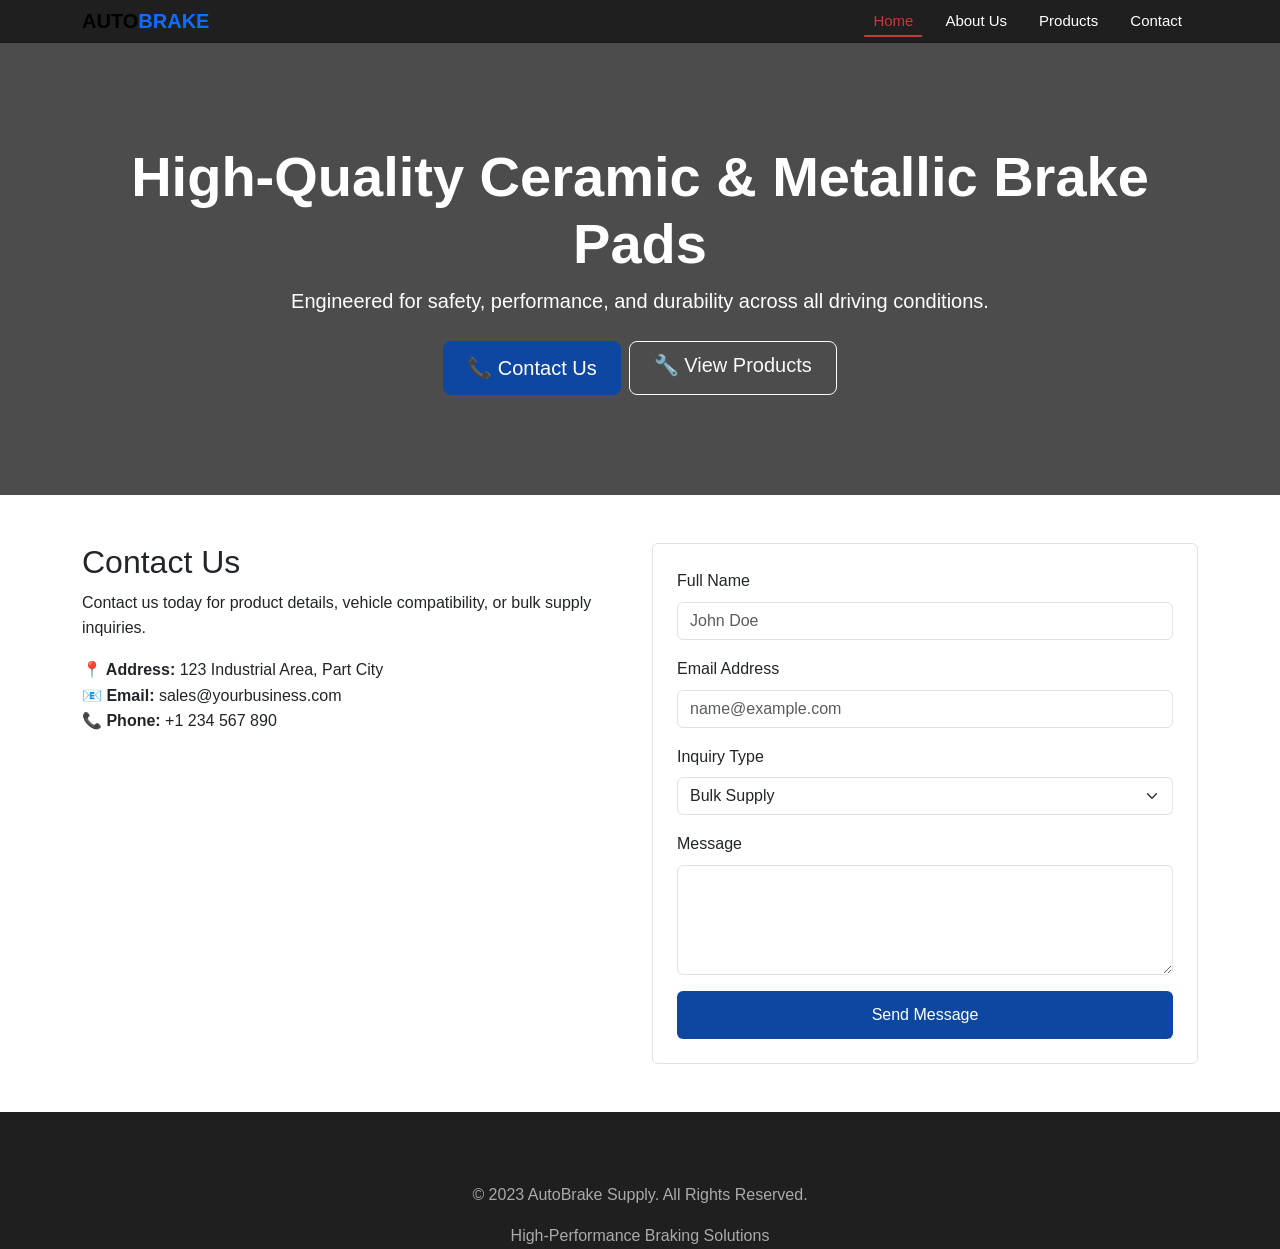
<file: contact.html>
<!DOCTYPE html>
<html lang="en">
<head>
    <meta charset="UTF-8">
    <meta name="viewport" content="width=device-width, initial-scale=1.0">
    <title>High-Quality Brake Pads | Automotive Supplies</title>
    <link href="https://cdn.jsdelivr.net/npm/bootstrap@5.3.0/dist/css/bootstrap.min.css" rel="stylesheet">
    <link rel="stylesheet" href="style.css">
</head>
<body>

    <!-- Navigation -->
    <nav class="navbar navbar-expand-lg navbar-light sticky-top">
        <div class="container">
            <a class="navbar-brand fw-bold" href="index.html">AUTO<span class="text-primary">BRAKE</span></a>
            <button class="navbar-toggler" type="button" data-bs-toggle="collapse" data-bs-target="#navbarNav">
                <span class="navbar-toggler-icon"></span>
            </button>
            <div class="collapse navbar-collapse" id="navbarNav">
                <ul class="navbar-nav ms-auto">
                    <li class="nav-item"><a class="nav-link active" href="index.html">Home</a></li>
                    <li class="nav-item"><a class="nav-link" href="about.html">About Us</a></li>
                    <li class="nav-item"><a class="nav-link" href="products.html">Products</a></li>
                    <li class="nav-item"><a class="nav-link" href="contact.html">Contact</a></li>
                </ul>
            </div>
        </div>
    </nav>

    <!-- Hero Section -->
    <header class="hero-section text-center">
        <div class="container">
            <h1 class="display-4 fw-bold">High-Quality Ceramic & Metallic Brake Pads</h1>
            <p class="lead mb-4">Engineered for safety, performance, and durability across all driving conditions.</p>
            <div class="d-grid gap-2 d-sm-flex justify-content-sm-center">
                <a href="contact.html" class="btn btn-primary btn-lg px-4">📞 Contact Us</a>
                <a href="products.html" class="btn btn-outline-light btn-lg px-4">🔧 View Products</a>
            </div>
        </div>
    </header>

    <!-- Contact Section -->
     <section class="py-5">
    <div class="container">
        <div class="row">
            <div class="col-md-6">
                <h2>Contact Us</h2>
                <p>Contact us today for product details, vehicle compatibility, or bulk supply inquiries.</p>
                <ul class="list-unstyled">
                    <li><strong>📍 Address:</strong> 123 Industrial Area, Part City</li>
                    <li><strong>📧 Email:</strong> sales@yourbusiness.com</li>
                    <li><strong>📞 Phone:</strong> +1 234 567 890</li>
                </ul>
            </div>
            <div class="col-md-6">
                <form class="p-4 border rounded">
                    <div class="mb-3">
                        <label class="form-label">Full Name</label>
                        <input type="text" class="form-control" placeholder="John Doe">
                    </div>
                    <div class="mb-3">
                        <label class="form-label">Email Address</label>
                        <input type="email" class="form-control" placeholder="name@example.com">
                    </div>
                    <div class="mb-3">
                        <label class="form-label">Inquiry Type</label>
                        <select class="form-select">
                            <option>Bulk Supply</option>
                            <option>Technical Question</option>
                            <option>Pricing Inquiry</option>
                        </select>
                    </div>
                    <div class="mb-3">
                        <label class="form-label">Message</label>
                        <textarea class="form-control" rows="4"></textarea>
                    </div>
                    <button type="submit" class="btn btn-primary w-100">Send Message</button>
                </form>
            </div>
        </div>
    </div>
</section>

    <!-- Footer -->
    <footer class="footer mt-auto">
        <div class="container text-center">
            <p>&copy; 2023 AutoBrake Supply. All Rights Reserved.</p>
            <p>High-Performance Braking Solutions</p>
        </div>
    </footer>

    <script src="https://cdn.jsdelivr.net/npm/bootstrap@5.3.0/dist/js/bootstrap.bundle.min.js"></script>
</body>
</html>
</file>
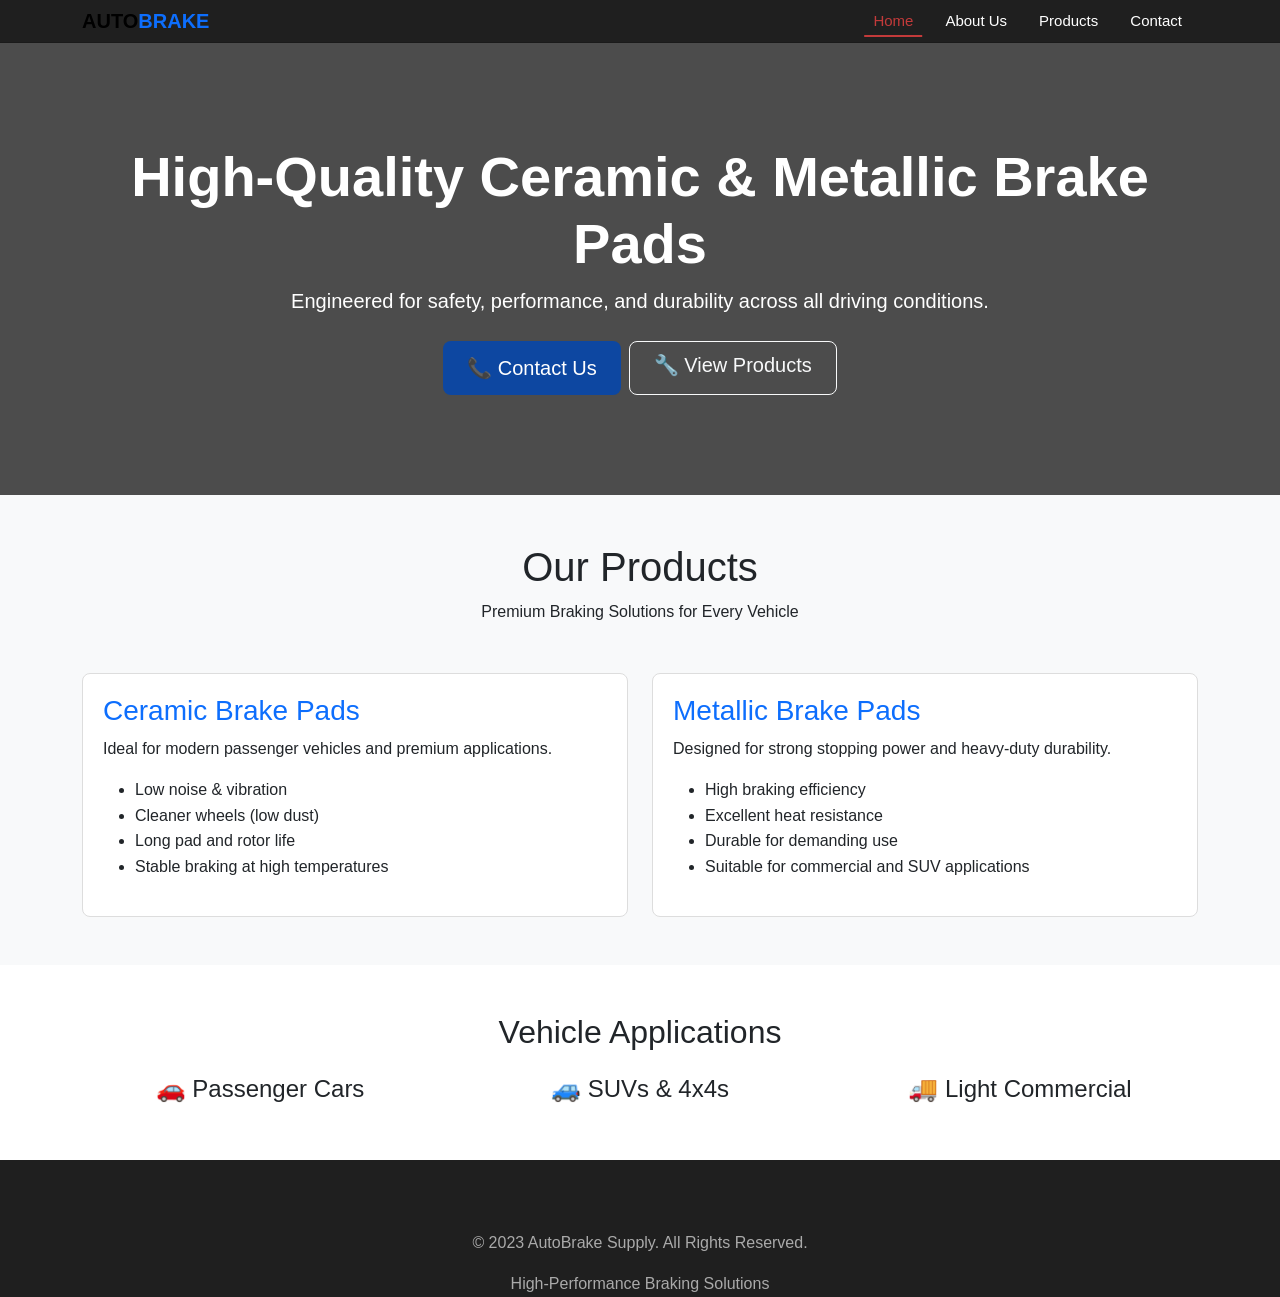
<file: products.html>
<!DOCTYPE html>
<html lang="en">
<head>
    <meta charset="UTF-8">
    <meta name="viewport" content="width=device-width, initial-scale=1.0">
    <title>High-Quality Brake Pads | Automotive Supplies</title>
    <link href="https://cdn.jsdelivr.net/npm/bootstrap@5.3.0/dist/css/bootstrap.min.css" rel="stylesheet">
    <link rel="stylesheet" href="style.css">
</head>
<body>

    <!-- Navigation -->
    <nav class="navbar navbar-expand-lg navbar-light sticky-top">
        <div class="container">
            <a class="navbar-brand fw-bold" href="index.html">AUTO<span class="text-primary">BRAKE</span></a>
            <button class="navbar-toggler" type="button" data-bs-toggle="collapse" data-bs-target="#navbarNav">
                <span class="navbar-toggler-icon"></span>
            </button>
            <div class="collapse navbar-collapse" id="navbarNav">
                <ul class="navbar-nav ms-auto">
                    <li class="nav-item"><a class="nav-link active" href="index.html">Home</a></li>
                    <li class="nav-item"><a class="nav-link" href="about.html">About Us</a></li>
                    <li class="nav-item"><a class="nav-link" href="products.html">Products</a></li>
                    <li class="nav-item"><a class="nav-link" href="contact.html">Contact</a></li>
                </ul>
            </div>
        </div>
    </nav>

    <!-- Hero Section -->
    <header class="hero-section text-center">
        <div class="container">
            <h1 class="display-4 fw-bold">High-Quality Ceramic & Metallic Brake Pads</h1>
            <p class="lead mb-4">Engineered for safety, performance, and durability across all driving conditions.</p>
            <div class="d-grid gap-2 d-sm-flex justify-content-sm-center">
                <a href="contact.html" class="btn btn-primary btn-lg px-4">📞 Contact Us</a>
                <a href="products.html" class="btn btn-outline-light btn-lg px-4">🔧 View Products</a>
            </div>
        </div>
    </header>

  <!-- Inside Products Page Content -->
<section class="py-5 bg-light">
    <div class="container text-center mb-5">
        <h1>Our Products</h1>
        <p>Premium Braking Solutions for Every Vehicle</p>
    </div>

    <div class="container">
        <div class="row g-4">
            <!-- Ceramic -->
            <div class="col-md-6">
                <div class="product-card bg-white h-100">
                    <h3 class="text-primary">Ceramic Brake Pads</h3>
                    <p>Ideal for modern passenger vehicles and premium applications.</p>
                    <ul class="text-start">
                        <li>Low noise & vibration</li>
                        <li>Cleaner wheels (low dust)</li>
                        <li>Long pad and rotor life</li>
                        <li>Stable braking at high temperatures</li>
                    </ul>
                </div>
            </div>
            <!-- Metallic -->
            <div class="col-md-6">
                <div class="product-card bg-white h-100">
                    <h3 class="text-primary">Metallic Brake Pads</h3>
                    <p>Designed for strong stopping power and heavy-duty durability.</p>
                    <ul class="text-start">
                        <li>High braking efficiency</li>
                        <li>Excellent heat resistance</li>
                        <li>Durable for demanding use</li>
                        <li>Suitable for commercial and SUV applications</li>
                    </ul>
                </div>
            </div>
        </div>
    </div>
</section>

<!-- Vehicle Applications Section -->
<section class="py-5">
    <div class="container">
        <h2 class="text-center mb-4">Vehicle Applications</h2>
        <div class="row text-center">
            <div class="col-md-4"><h4>🚗 Passenger Cars</h4></div>
            <div class="col-md-4"><h4>🚙 SUVs & 4x4s</h4></div>
            <div class="col-md-4"><h4>🚚 Light Commercial</h4></div>
        </div>
    </div>
</section>

    <!-- Footer -->
    <footer class="footer mt-auto">
        <div class="container text-center">
            <p>&copy; 2023 AutoBrake Supply. All Rights Reserved.</p>
            <p>High-Performance Braking Solutions</p>
        </div>
    </footer>

    <script src="https://cdn.jsdelivr.net/npm/bootstrap@5.3.0/dist/js/bootstrap.bundle.min.js"></script>
</body>
</html>
</file>
<file: style.css>
:root {
    --primary-color: #0d47a1; /* Professional Navy */
    --secondary-color: #b0bec5; /* Metallic Grey */
    --accent-color: #d32f2f; /* Safety Red */
}

html {
    height: 100%;
}

body {
    font-family: 'Segoe UI', Tahoma, Geneva, Verdana, sans-serif;
    line-height: 1.6;
    overflow-x: hidden; /* Keep this */
    margin: 0;          /* Add this to prevent extra spacing */
}
body {
    font-family: 'Segoe UI', Tahoma, Geneva, Verdana, sans-serif;
    line-height: 1.6;
}

/* Top Bar Styles */
.top-bar {
    background-color: #0d47a1; /* Matching the dark blue in your logo */
    font-size: 14px;
}
.top-bar a {
    transition: 0.3s;
    text-decoration: none;
}
.top-bar a:hover {
    color: #ffc107 !important;
}

/* Enquire Now Button */
.btn-enquire {
    background-color: #0d47a1;
    color: white !important;
    border-radius: 5px;
    padding: 8px 20px !important;
    font-weight: bold;
    margin-left: 15px;
    display: flex;
    align-items: center;
    gap: 10px;
}

/* Enhanced Slider Portal */
.portal-container {
    /* Adding a soft white glow background to make product visible */
    background: radial-gradient(circle, rgba(255,255,255,0.2) 0%, transparent 70%);
    border-radius: 50%;
    position: relative;
}

.portal-ring {
    /* Brighter sparkle effect */
    background: conic-gradient(from 0deg, transparent, #ff8c00, #ffffff, #ffd700, transparent);
    filter: blur(1px) drop-shadow(0 0 20px #ff8c00);
}

.product-label {
    margin-top: 20px;
    margin-left: 210px;
    font-weight: bold;
    text-transform: uppercase;
    letter-spacing: 2px;
    color: #ffffff;
    text-shadow: 2px 2px 4px rgba(0,0,0,0.5);
    border-top: 2px solid #ffc107;
    display: inline-block;
    padding-top: 5px;
}

/* Add to style.css for the Navbar */
.navbar {
    background: rgba(0, 0, 0, 0.88) !important;
    border-bottom: 1px solid #1a1a1a;
    padding: 0 !important;                        /* Reduces height */
    transition: background 0.35s ease, box-shadow 0.35s ease;
}
.navbar.scrolled {
    background: #0d47a1 !important;               /* Matches top bar on scroll */
    box-shadow: 0 3px 20px rgba(0, 0, 0, 0.4);
}
.navbar-brand img {
    height: 55px !important;                      /* Was 80px — reduce height */
    transition: height 0.3s ease;
}

.navbar.scrolled .navbar-brand img {
    height: 46px !important;
}

.navbar .nav-link {
    color: #fff !important;
    font-size: 15px;
    font-weight: 500;
    position: relative;
    padding: 8px 16px !important;                 /* Tighter padding = shorter bar */
    transition: color 0.3s;
}

.navbar .nav-link::after {
    content: '';
    position: absolute;
    width: 0;
    height: 2px;
    bottom: 4px;
    left: 50%;
    background-color: #c33a3a;
    transition: all 0.3s ease-in-out;
    transform: translateX(-50%);
}

.navbar .nav-link:hover::after,
.navbar .nav-link.active::after { width: 80%; }

.navbar .nav-link.active { color: #c33a3a !important; }

.parallax-wrapper {
    background-color: #000;
    position: relative;
}



/* Hero Container */
.starex-hero {
    height: 100vh;
    width: 100%;
    position: sticky;      /* Change from relative to sticky */
    top: 0;               /* Add this to lock it at the top */
    display: flex;
    justify-content: center;
    align-items: center;
    background-attachment: fixed; 
    background-position: center;
    background-repeat: no-repeat;
    background-size: cover;
    overflow: hidden;
}

/* Massive Background Text */
.hero-bg-text {
    position: absolute;
    top: 19%; /* Moved even higher to clear the product images */
    left: 50%;
    transform: translate(-50%, -50%);
    font-size: 10vw; /* Reduced from 14vw to prevent left/right cropping */
    font-weight: 900;
    z-index: 1;
    white-space: nowrap;
    letter-spacing: -2px;
    pointer-events: none;
    width: 100%;
    text-align: center;
}

/* FIX 4: Responsive Image Size */
.hero-product-img {
    position: relative;
    z-index: 2;
    width: 480px; /* Slightly smaller to fit better */
    max-width: 90vw; 
    filter: drop-shadow(0 0 30px rgba(0,0,0,0.9));
    margin-top: 80px; /* Creates space between text and image */
}

.scroll-container {
    height: 200vh; /* Adjust based on how many "slides" you want */
}

.text-red { color: #c33a3a; }
.text-white { color: #fff; }


.starex-hero:nth-child(1) {
    background-image: linear-gradient(rgba(0,0,0,0.75), rgba(0,0,0,0.75)),
        url('assest/metallic.png');   /* swap with your actual dark bg or a photo */
}

.starex-hero:nth-child(2) {
    background-color: #111;   /* ADD this line */
    background-image: linear-gradient(rgba(0,0,0,0.75), rgba(0,0,0,0.75)),
        url('assest/ceramic.png');
}
/* Product Image Layer */
/* .hero-product-img {
    position: relative;
    z-index: 3;
    width: 450px;
    filter: drop-shadow(0 0 30px rgba(0,0,0,0.8));
    margin-top: 50px;
} */

/* Wavy Lines Background */
.starex-hero::after {
    content: "";
    position: absolute;
    width: 100%;
    height: 100%;
    background: radial-gradient(circle, rgba(255,255,255,0.05) 1px, transparent 1px);
background-size: 30px 30px;
    opacity: 0.4;
    z-index: 2;
    pointer-events: none;
}

/* Floating Labels */
.float-label {
    position: absolute;
    z-index: 3;
    font-size: 14px;
    letter-spacing: 2px;
    color: #666;
}
.label-left { left: 10%; top: 60%; }
.label-right { right: 10%; top: 60%; }

.hero-bottom {
    position: absolute;
    bottom: 50px;
    z-index: 3;
    text-align: center;
}

.btn-catalog {
    background-color: #c33a3a;
    border: none;
    padding: 12px 60px;
    font-weight: bold;
    text-transform: uppercase;
    transition: 0.3s;
}
.btn-catalog:hover { background-color: #a32a2a; color: white; }



/* Hero Section Base */
.hero-slider-item {
    height: 600px;
    background-size: cover;
    background-position: center;
    position: relative;
    display: flex;
    align-items: center;
    color: white;
}

/* Overlay for text readability */
.hero-slider-item::before {
    content: "";
    position: absolute;
    top: 0;
    left: 0;
    width: 100%;
    height: 100%;
    background: linear-gradient(90deg, rgba(0,0,0,0.8) 30%, rgba(0,0,0,0.2) 100%);
    z-index: 1;
}

.hero-content {
    position: relative;
    z-index: 2;
}

/* Dr. Strange Portal Effect */
.portal-container {
    position: relative;
    width: 350px;
    height: 350px;
    margin: 0 auto;
    display: flex;
    justify-content: center;
    align-items: center;
}

.portal-ring {
    position: absolute;
    width: 100%;
    height: 100%;
    border-radius: 50%;
    border: 4px solid transparent;
    /* The Sparkle Effect using Conic Gradient */
    background: conic-gradient(from 0deg, transparent, #ff8c00, #ff4500, #ffd700, transparent);
    mask: radial-gradient(circle, transparent 65%, black 66%);
    -webkit-mask: radial-gradient(circle, transparent 65%, black 66%);
    animation: rotatePortal 2s linear infinite;
    filter: blur(2px) drop-shadow(0 0 15px #ff4500);
}

.portal-product-img {
    width: 70%;
    height: auto;
    z-index: 3;
    filter: drop-shadow(0 0 10px rgba(0,0,0,0.5));
}

@keyframes rotatePortal {
    from { transform: rotate(0deg); }
    to { transform: rotate(360deg); }
}

/* Background Images */
.bg-metallic { background-image: url('./backg.jpeg'); }
.bg-ceramic { background-image: url('./backg.jpeg'); }



.hero-section {
    background: linear-gradient(rgba(0,0,0,0.7), rgba(0,0,0,0.7)), url('https://images.unsplash.com/photo-1486262715619-67b85e0b08d3?auto=format&fit=crop&q=80');
    background-size: cover;
    background-position: center;
    color: white;
    padding: 100px 0;
}

.btn-primary {
    background-color: var(--primary-color);
    border: none;
    padding: 12px 30px;
}

.btn-primary:hover {
    background-color: #0a3d8d;
}

.footer {
    /* background-color: #1a1a1a; */
     background: rgba(0, 0, 0, 0.88) !important;
    color: white;
    padding: 40px 0;
}

.product-card {
    border: 1px solid #ddd;
    border-radius: 8px;
    padding: 20px;
    transition: 0.3s;
}

.product-card:hover {
    box-shadow: 0 5px 15px rgba(0,0,0,0.1);
}

/* Discover Section Styling */
.discover-section {
    position: relative;
    padding: 100px 0 0 0; /* No bottom padding so cards can overlap */
    background-color: #ffffff;
    overflow: hidden;
}

.discover-content {
    position: relative;
    z-index: 2;
}

.watermark {
    position: absolute;
    top: 50px;
    left: 50%;
    transform: translateX(-50%);
    font-size: 12vw;
    font-weight: 900;
    color: rgba(0, 0, 0, 0.03); /* Very faint grey */
    z-index: -1;
    text-transform: uppercase;
    letter-spacing: 10px;
    pointer-events: none;
    white-space: nowrap;
}

.text-primary-emphasis {
    color: #0d47a1 !important; /* Matches your professional navy */
}

/* Feature Cards */
.feature-cards-row {
    margin-bottom: -60px; /* This makes the cards overlap the next section */
    position: relative;
    z-index: 10;
}

.feature-card {
    background: #fff;
    padding: 40px 30px;
    border-radius: 4px;
    border: none;
    transition: transform 0.3s ease;
    text-align: left;
}

.feature-card:hover {
    transform: translateY(-10px);
}

.icon-box {
    width: 60px;
    height: 60px;
    background-color: #f15a24; /* Orange-red from snippet */
    color: white;
    display: flex;
    align-items: center;
    justify-content: center;
    font-size: 24px;
    border-radius: 8px;
    margin-bottom: 20px;
    box-shadow: 0 4px 15px rgba(241, 90, 36, 0.3);
}

.bg-accent {
    background-color: #f15a24 !important;
}

/* Responsive adjustments */
@media (max-width: 768px) {
    .feature-cards-row {
        margin-bottom: 20px;
        padding: 0 15px;
    }
    .watermark {
        font-size: 18vw;
    }
}

/* Intro Section Layout */
.intro-section {
    padding-top: 70px !important; /* Space for overlapping cards from section above */
    background: #fff;
}

.intro-heading {
    display: flex;
    align-items: center;
    gap: 15px;
    font-size: 2.5rem;
}

.title-line {
    height: 2px;
    width: 60px;
    background-color: #ddd;
}

.custom-list li {
    margin-bottom: 12px;
    color: #444;
    font-weight: 500;
}

/* The Circular Image Visual */
.circle-visual-wrapper {
    position: relative;
    width: 100%;
    max-width: 450px;
    margin: 0 auto;
}

.main-circle-split {
    width: 100%;
    aspect-ratio: 1/1;
    border-radius: 50%;
    overflow: hidden;
    display: flex;
    box-shadow: 0 10px 40px rgba(0,0,0,0.1);
    border: 8px solid #fff;
}

.main-circle-split .half {
    width: 50%;
    height: 100%;
    display: flex;
    align-items: center;
    justify-content: center;
    position: relative;
}

.ceramic-bg { background: #f8f9fa; border-right: 2px solid #fff; }
.metallic-bg { background: #e9ecef; }

.main-circle-split .half img {
    width: 90%;
    height: auto;
    object-fit: contain;
    transition: transform 0.3s ease;
}

.main-circle-split:hover .half img {
    transform: scale(1.1);
}

/* Small Floating Logo Circle */
.logo-circle-overlay {
    position: absolute;
    bottom: 0;
    right: 0;
    width: 160px;
    height: 160px;
    background: #0d47a1;
; /* Dark Teal color from your snippet */
    border-radius: 50%;
    display: flex;
    align-items: center;
    justify-content: center;
    border: 8px solid #fff;
    box-shadow: 0 5px 20px rgba(0,0,0,0.2);
}

.logo-circle-overlay img {
    width: 80%;
    /* filter: brightness(0) invert(1);  */
}

@media (max-width: 991px) {
    .intro-section { padding-top: 60px !important; }
    .logo-circle-overlay { width: 120px; height: 120px; }
}

/* CTA Banner Section */
.cta-banner-section {
    position: relative;
    background-image: url('backg.jpeg'); /* Replace with your actual bg image */
    background-attachment: fixed;        /* This creates the parallax freeze effect */
    background-position: center;
    background-repeat: no-repeat;
    background-size: cover;
    padding: 120px 20px;
    display: flex;
    align-items: center;
    justify-content: center;
}

.cta-banner-overlay {
    position: absolute;
    inset: 0;
    background: rgba(0, 0, 0, 0.55);   /* Dark overlay for text readability */
}

.cta-banner-content {
    position: relative;
    z-index: 2;
}

.cta-banner-title {
    color: #ffffff;
    font-size: clamp(1.6rem, 3.5vw, 2.8rem);
    font-weight: 700;
    line-height: 1.4;
    text-shadow: 0 2px 10px rgba(0,0,0,0.5);
}

.cta-btn {
    background-color: #0d47a1;          /* Matches top bar + scrolled navbar */
    color: #fff;
    padding: 14px 50px;
    font-weight: 700;
    font-size: 15px;
    text-transform: uppercase;
    letter-spacing: 1.5px;
    border: 2px solid transparent;
    border-radius: 4px;
    transition: all 0.3s ease;
}

.cta-btn:hover {
    background-color: transparent;
    border-color: #fff;
    color: #fff;
}

/* Products Section */
.products-section {
    padding: 100px 0;
    background-color: #f5f6f8;
}

.products-eyebrow {
    font-size: 13px;
    font-weight: 700;
    letter-spacing: 3px;
    color: #c33a3a;
    margin-bottom: 8px;
}

.products-heading {
    font-size: 2.4rem;
    font-weight: 800;
    color: #0d1b2a;
}

.products-divider {
    width: 55px;
    height: 3px;
    background: #0d47a1;
    margin: 14px auto 0;
    border-radius: 2px;
}

/* Product Card */
.product-display-card {
    background: #fff;
    border-radius: 8px;
    overflow: hidden;
    box-shadow: 0 6px 30px rgba(0,0,0,0.08);
    display: flex;
    flex-direction: column;
    height: 100%;
    transition: transform 0.3s ease, box-shadow 0.3s ease;
}

.product-display-card:hover {
    transform: translateY(-6px);
    box-shadow: 0 16px 40px rgba(0,0,0,0.13);
}

/* Image Side */
.product-img-side {
    position: relative;
    display: flex;
    align-items: center;
    justify-content: center;
    padding: 40px 20px 30px;
}

.ceramic-side  { background: linear-gradient(135deg, #e8edf5, #f8f9fa); }
.metallic-side { background: linear-gradient(135deg, #1a1a2e, #2c2c3e); }

.product-img-side img {
    width: 220px;
    max-width: 80%;
    filter: drop-shadow(0 8px 20px rgba(0,0,0,0.2));
    transition: transform 0.4s ease;
}

.product-display-card:hover .product-img-side img {
    transform: scale(1.06);
}

.product-badge {
    position: absolute;
    top: 16px;
    right: 16px;
    background: #0d47a1;
    color: #fff;
    font-size: 11px;
    font-weight: 700;
    letter-spacing: 1.5px;
    text-transform: uppercase;
    padding: 5px 12px;
    border-radius: 3px;
}

/* Info Side */
.product-info-side {
    padding: 30px 28px 32px;
}

.product-title {
    font-size: 1.5rem;
    font-weight: 800;
    color: #0d1b2a;
    margin-bottom: 12px;
}

.product-title span {
    color: #0d47a1;
}

.product-desc {
    color: #666;
    font-size: 14px;
    line-height: 1.7;
    margin-bottom: 18px;
}

.product-benefits {
    list-style: none;
    padding: 0;
    margin: 0 0 24px;
}

.product-benefits li {
    font-size: 14px;
    color: #444;
    font-weight: 500;
    padding: 6px 0;
    border-bottom: 1px solid #f0f0f0;
    display: flex;
    align-items: center;
    gap: 10px;
}

.product-benefits li i {
    color: #0d47a1;
    font-size: 13px;
    flex-shrink: 0;
}

.product-enquire-btn {
    background-color: #c33a3a;
    color: #fff;
    font-weight: 700;
    font-size: 13px;
    letter-spacing: 1px;
    text-transform: uppercase;
    padding: 10px 32px;
    border-radius: 4px;
    border: 2px solid transparent;
    transition: all 0.3s ease;
}

.product-enquire-btn:hover {
    background-color: transparent;
    border-color: #c33a3a;
    color: #c33a3a;
}

.metallic-btn {
    background-color: #0d47a1;
}

.metallic-btn:hover {
    border-color: #0d47a1;
    color: #0d47a1;
}

@media (max-width: 768px) {
    .products-section { padding: 60px 0; }
    .product-title { font-size: 1.3rem; }
}

/* Footer */
.footer {
    background-color: #0f0f0f;
    padding: 70px 0 0 0;
    color: #aaa;
}

.footer-logo {
    height: 60px;
    filter: brightness(1.1);
}

.footer-tagline {
    font-size: 14px;
    font-weight: 600;
    color: #888;
    margin: 0;
}

.footer-socials {
    display: flex;
    gap: 12px;
}

.footer-socials a {
    width: 38px;
    height: 38px;
    border-radius: 50%;
    border: 1px solid #333;
    display: flex;
    align-items: center;
    justify-content: center;
    color: #aaa;
    font-size: 14px;
    text-decoration: none;
    transition: all 0.3s ease;
}

.footer-socials a:hover {
    background: #0d47a1;
    border-color: #0d47a1;
    color: #fff;
}

.footer-col-title {
    color: #fff;
    font-size: 15px;
    font-weight: 700;
    letter-spacing: 1px;
    text-transform: uppercase;
    margin-bottom: 20px;
    padding-bottom: 10px;
    border-bottom: 2px solid #c33a3a;
    display: inline-block;
}

.footer-links {
    list-style: none;
    padding: 0;
    margin: 0;
}

.footer-links li {
    margin-bottom: 12px;
}

.footer-links li a {
    color: #AAAAAA;
    text-decoration: none;
    font-size: 14px;
    display: flex;
    align-items: center;
    gap: 10px;
    transition: color 0.3s ease;
}

.footer-links li a i {
    color: #0d47a1;
    font-size: 13px;
    width: 16px;
}

.footer-links li a:hover {
    color: #fff;
}

.footer-contact {
    list-style: none;
    padding: 0;
    margin: 0;
}

.footer-contact li {
    display: flex;
    align-items: flex-start;
    gap: 12px;
    margin-bottom: 16px;
    font-size: 14px;
    color: #AAAAAA;
    line-height: 1.6;
}

.footer-contact li i {
    color: #0d47a1;
    font-size: 15px;
    margin-top: 2px;
    flex-shrink: 0;
}

/* Bottom Bar */
.footer-bottom {
    margin-top: 50px;
    border-top: 1px solid #1e1e1e;
    padding: 20px 0;
    text-align: center;
}

.footer-bottom p {
    margin: 0;
    font-size: 13px;
    color: #555;
}
</file>
